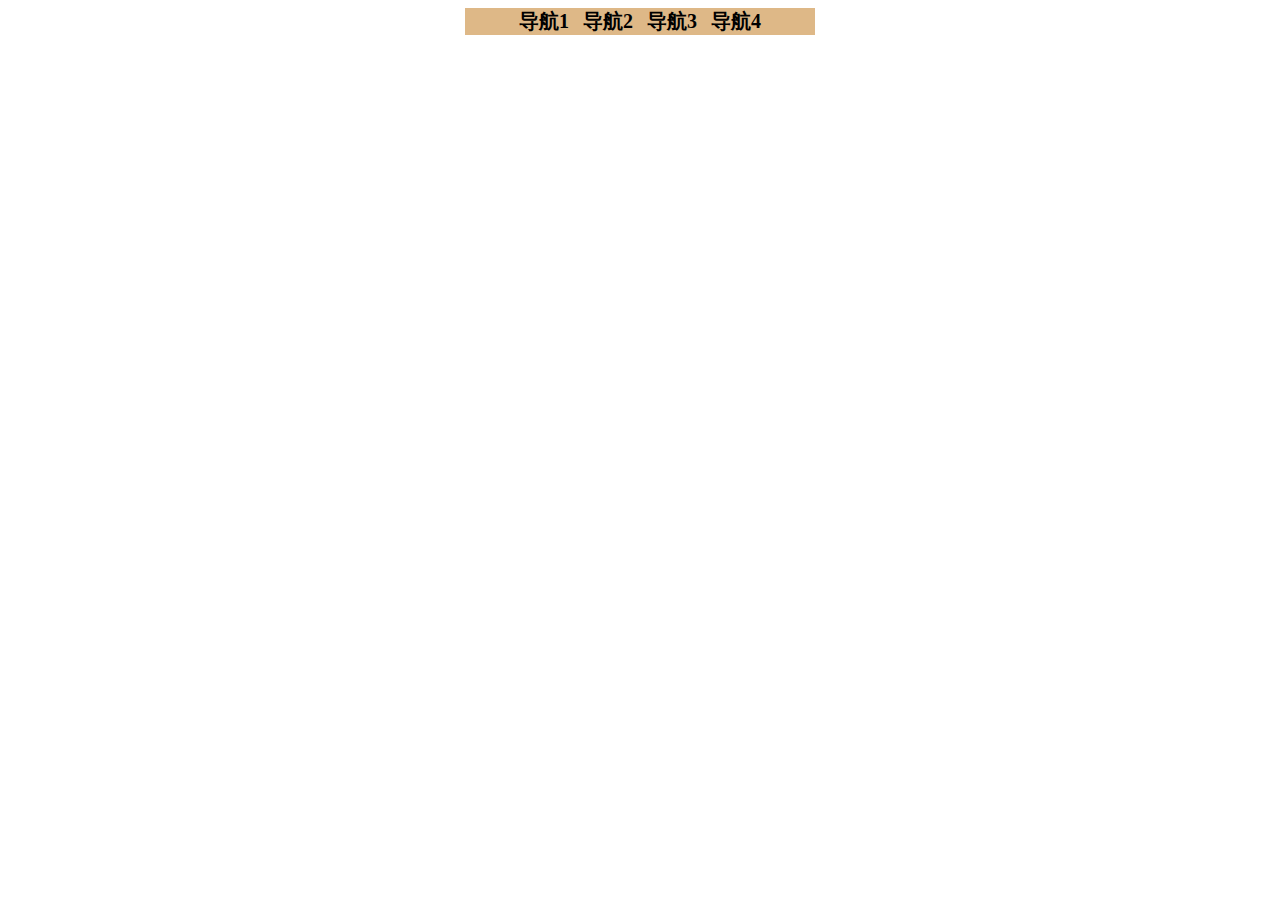
<file: mycss/align/align.html>
<!DOCTYPE html>
<html>
	<head>
		<meta charset="UTF-8">
		<title>对齐操作</title>
		<link rel="stylesheet" href="align.css" />
	</head>
	<body>
		<ul>
			<li><a href="#">导航1</</a></li>
			<li><a href="#">导航2</</a></li>
			<li><a href="#">导航3</</a></li>
			<li><a href="#">导航4</</a></li>
		</ul>
		
	</body>
</html>
</file>
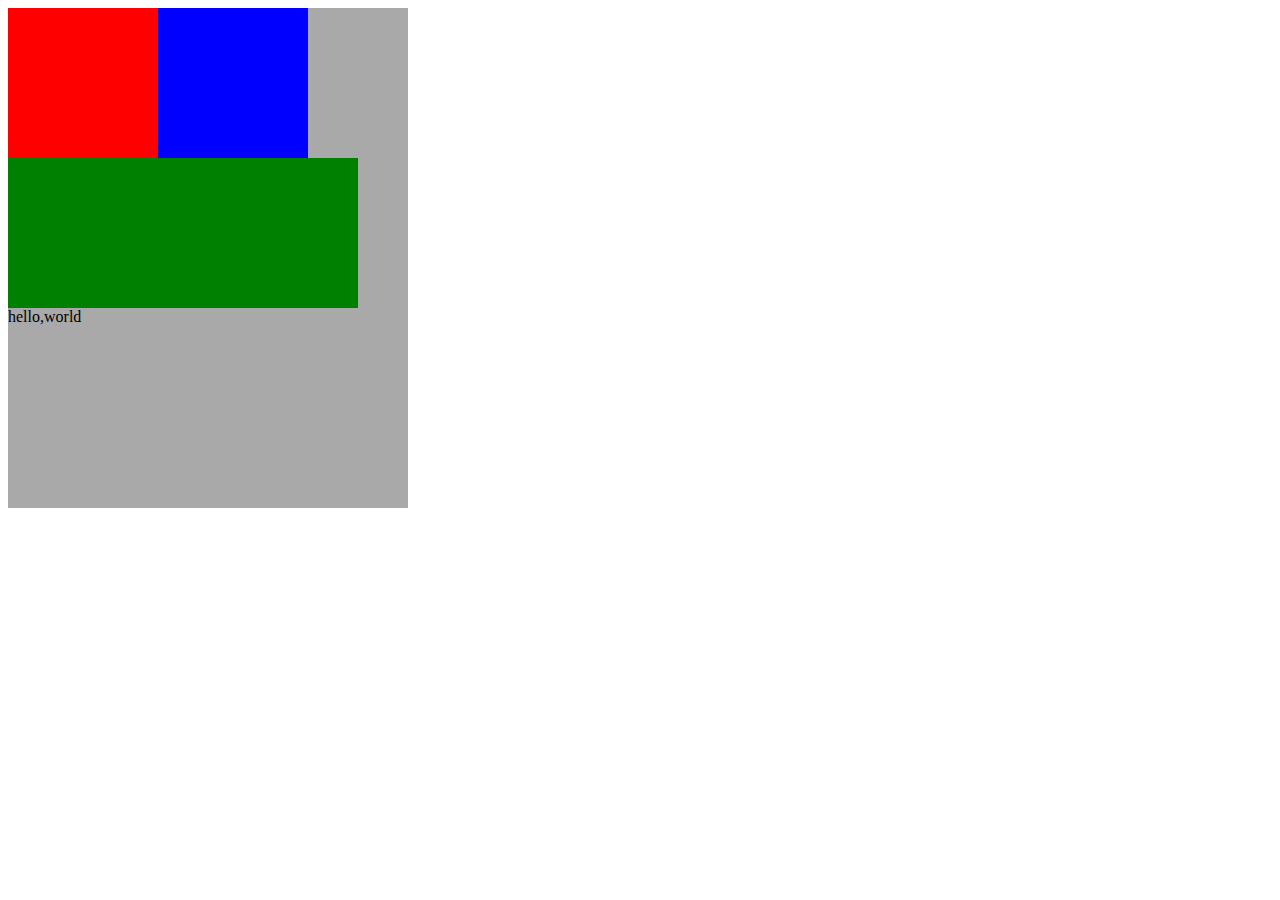
<file: mycss/float/float.html>
<!DOCTYPE html>
<html>
	<head>
		<meta charset="UTF-8">
		<title>float</title>
		<link rel="stylesheet" href="float.css" />
	</head>
	<body>
		<div id="container">
			<div id="fd"></div>
			<div id="sd"></div>
			<div id="td"></div>
			<div id="text">hello,world</div>
		</div>
	</body>
</html>
</file>
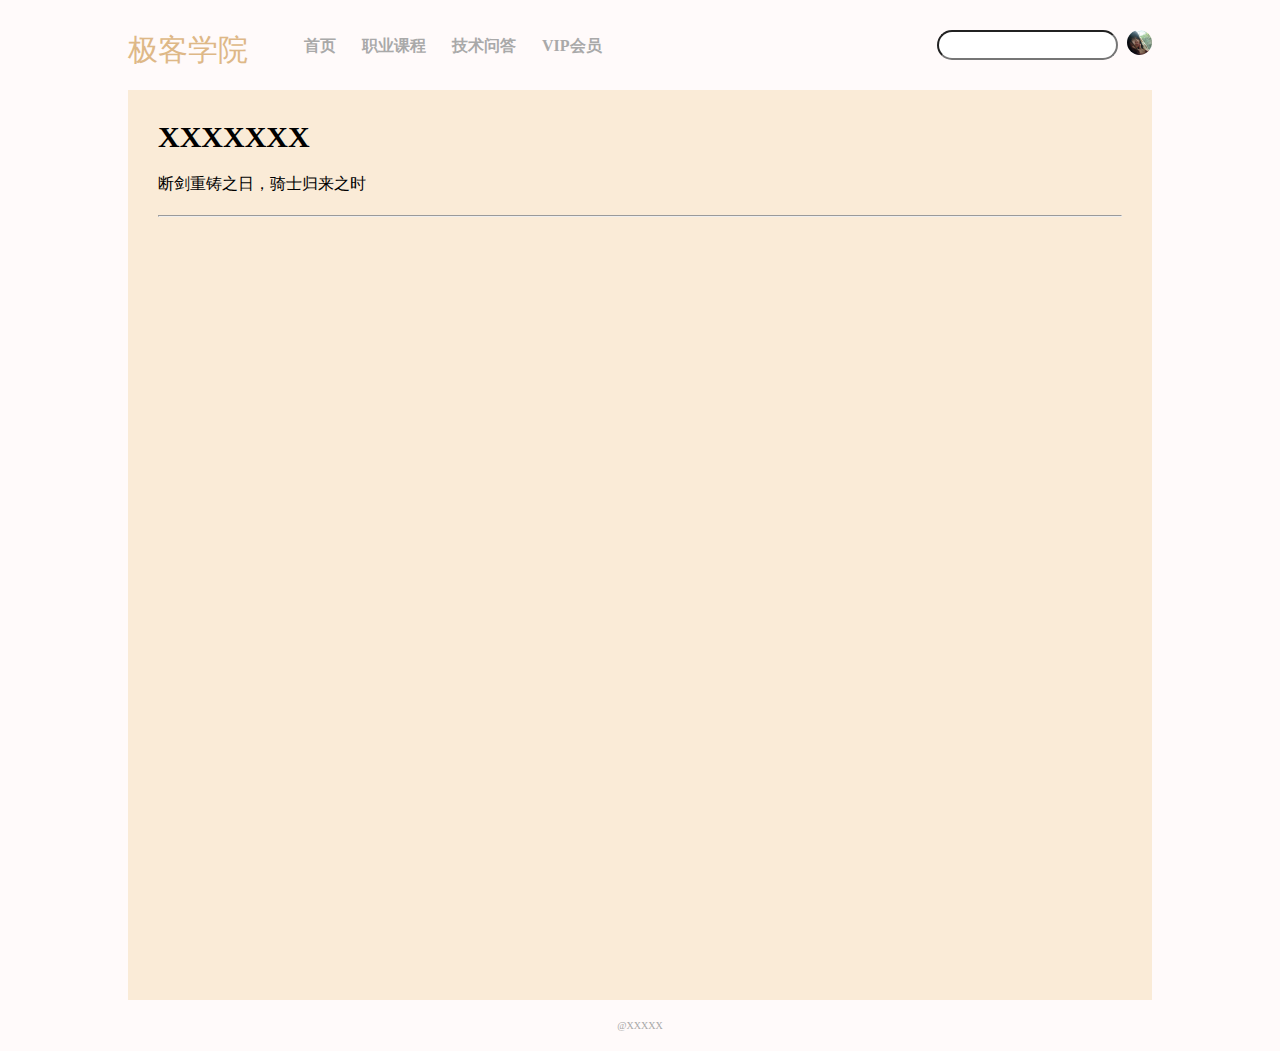
<file: mycss/imghm/imghm.html>
<!DOCTYPE html>
<html>
	<head>
		<meta charset="UTF-8">
		<title>111</title>
		<link rel="stylesheet" href="imghm1.css" />
	</head>
	<body>
		<div class="container">
			<div class="wrapper">
				<div class="head">
					<div class="head_nav"> 
						<div class="head_title">
							极客学院
						</div>
						<div class="head_navbar">
							<ul>
								<li><a href="#">首页</a></li>
								<li><a href="#">职业课程</a></li>
								<li><a href="#">技术问答</a></li>
								<li><a href="#">VIP会员</a></li>
							</ul>
						</div>
						<div class="head_img">
							<img src="../img/0112.jpg"/>
						</div>
						<div class="head_sop">
							<form>
								<input type="text" />
							</form>
						</div>
					</div>
				</div>
				<div class="body">
					<div class="body_title">
						<h3>XXXXXXX</h3>
						<p>断剑重铸之日，骑士归来之时</p>
					</div>
					<hr>
				</div>
				
			</div>
			<div class="foot">
				@XXXXX
			</div>
		</div>
		
	</body>
</html>
</file>
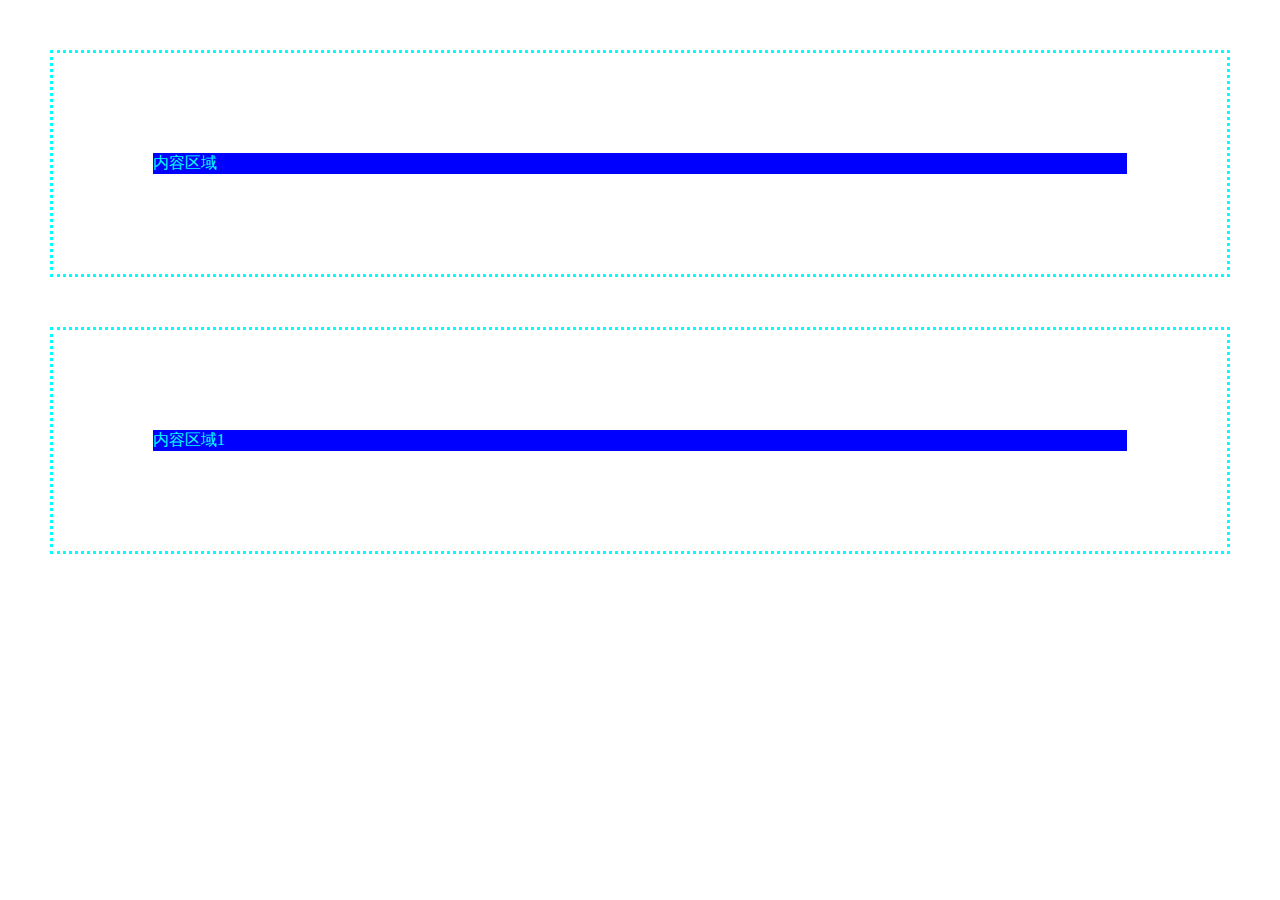
<file: mycss/jikexueyuan/text.html>
<!DOCTYPE html>
<html>
	<head>
		<meta charset="UTF-8">
		<title></title>
		<link rel="stylesheet" href="padding.css">
	</head>
	<body>
		<div class="container">
			<div class="bd">
				<div class="pd">
					<div class="content">
						内容区域
					</div>
				</div>
			</div>
		</div>
		
		<div class="container1">
			<div class="bd1">
				<div class="pd1">
					<div class="content1">
						内容区域1
					</div>
				</div>
			</div>
		</div>
	</body>
</html>
</file>
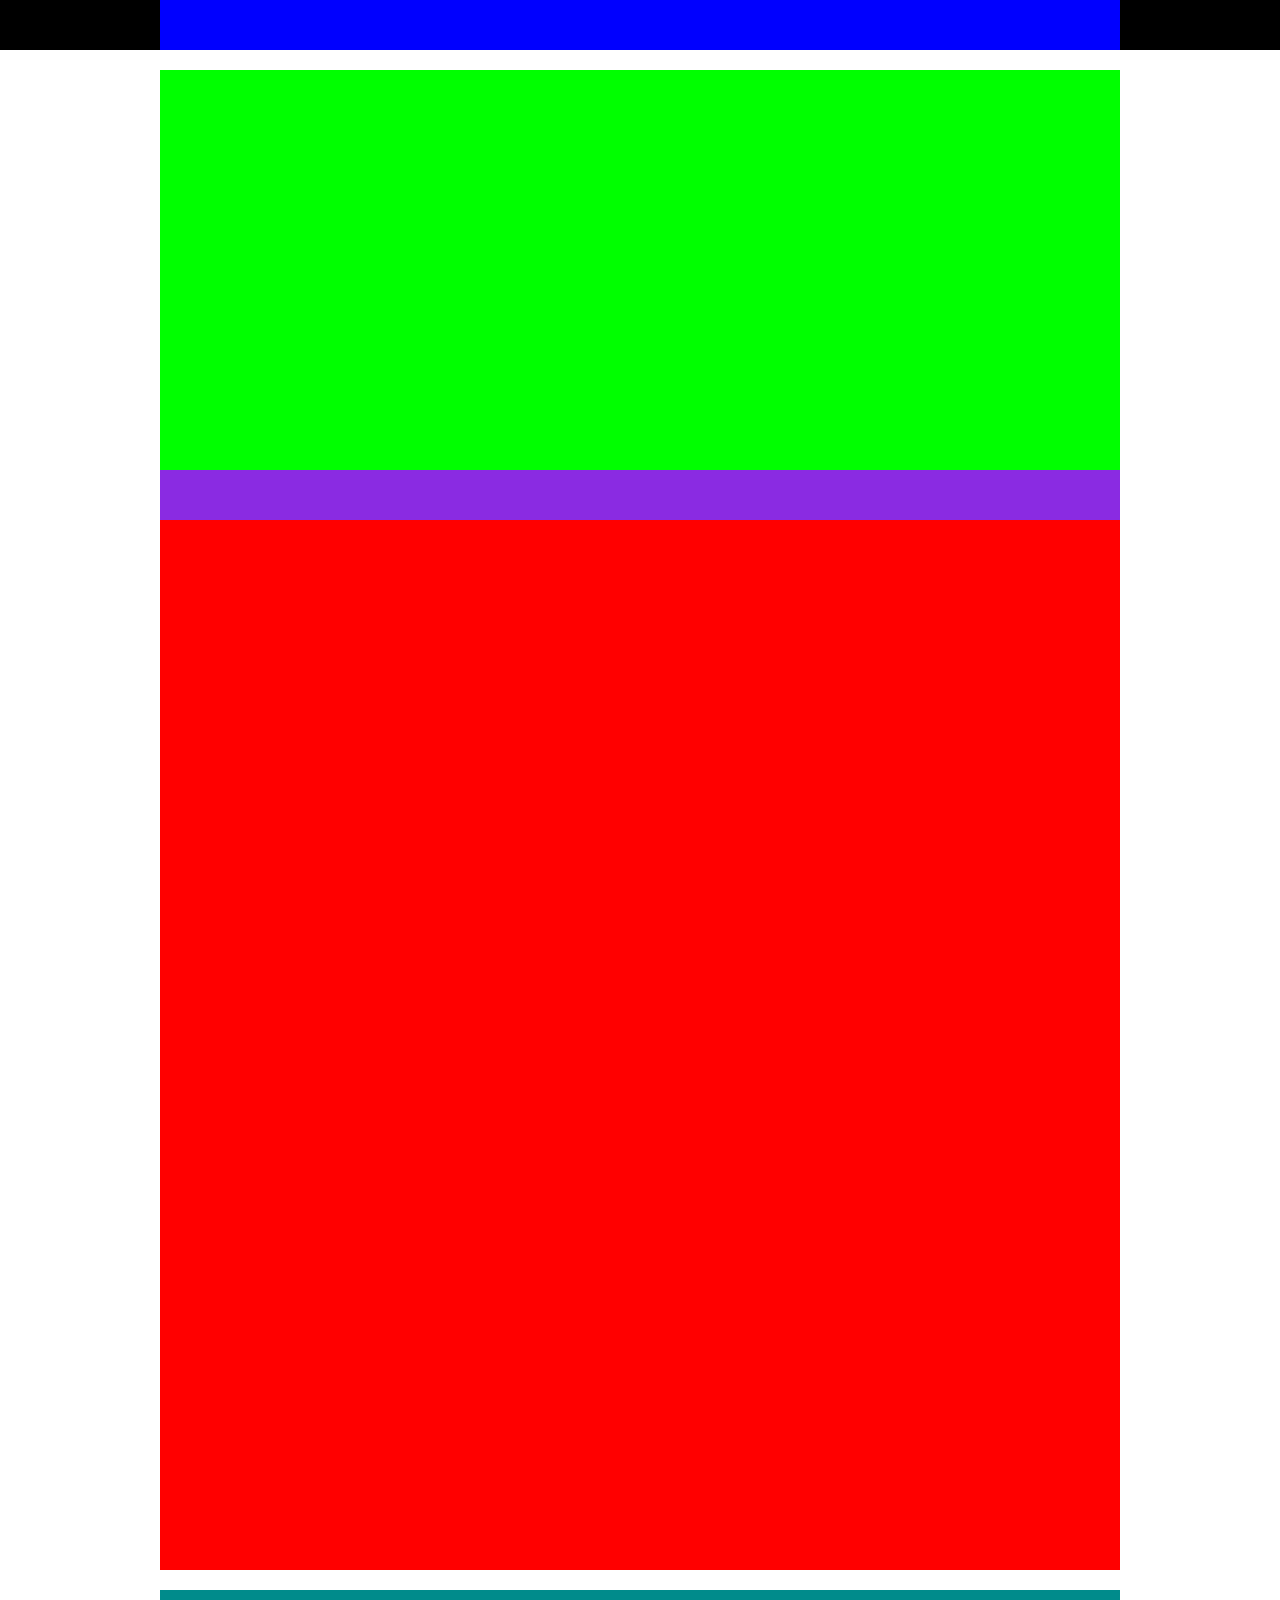
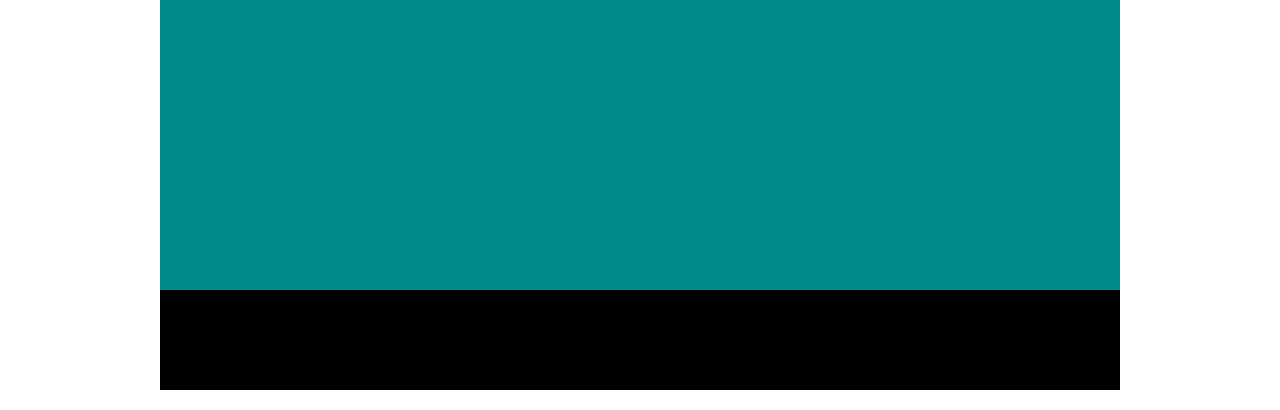
<file: mycss/padding/jike.html>
<!DOCTYPE html>
<html>
	<head>
		<meta charset="UTF-8">
		<title>盒子模型的应用</title>
		<link rel="stylesheet" href="jike.css">
	</head>
	<body>
		<div class="top">
			<div class="top_content">
			</div>
		</div>
		
		<div class="body">
			<div class="body_img"></div>
			<div class="body_content">
				<div class="body_no"></div>
			</div>
		</div>
		
		<div class="foot">
			<div class="foot_content"></div>
			<div class="foot_sub"></div>
		</div>
	</body>
</html>
</file>
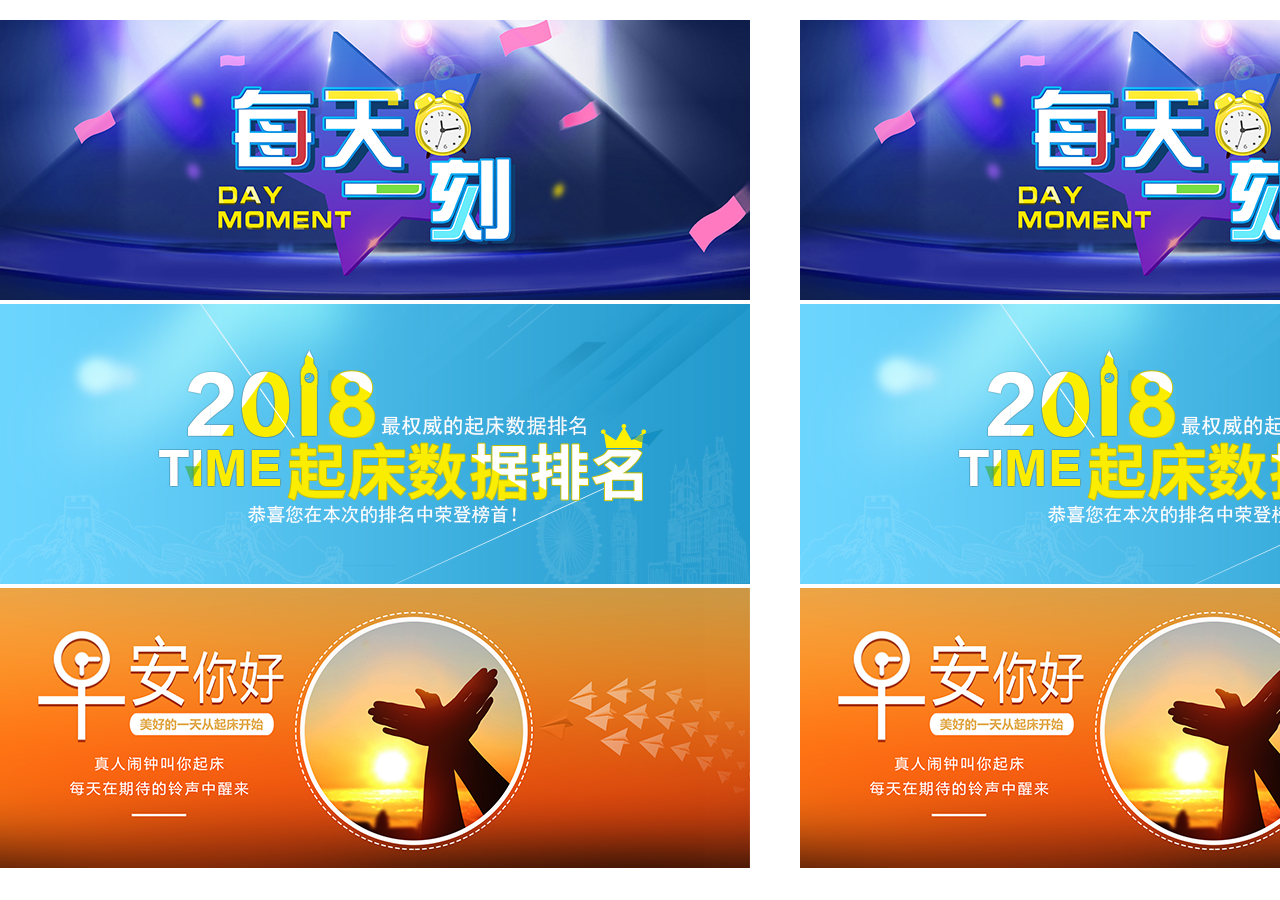
<file: mycss/posflo/posflo.html>
<!DOCTYPE html>
<html>
	<head>
		<meta charset="UTF-8">
		<title>定位浮动的应用</title>
		<link rel="stylesheet" href="posflo.css" />
	</head>
	<body>
		<div id="div1">
			<ul>
				<li><img src="../img/01.jpg"></li>
				<li><img src="../img/02.jpg"></li>
				<li><img src="../img/03.jpg"></li>
			</ul>
			<ul>
				<li><img src="../img/01.jpg"></li>
				<li><img src="../img/02.jpg"></li>
				<li><img src="../img/03.jpg"></li>
			</ul>
		</div>
	</body>
</html>
</file>
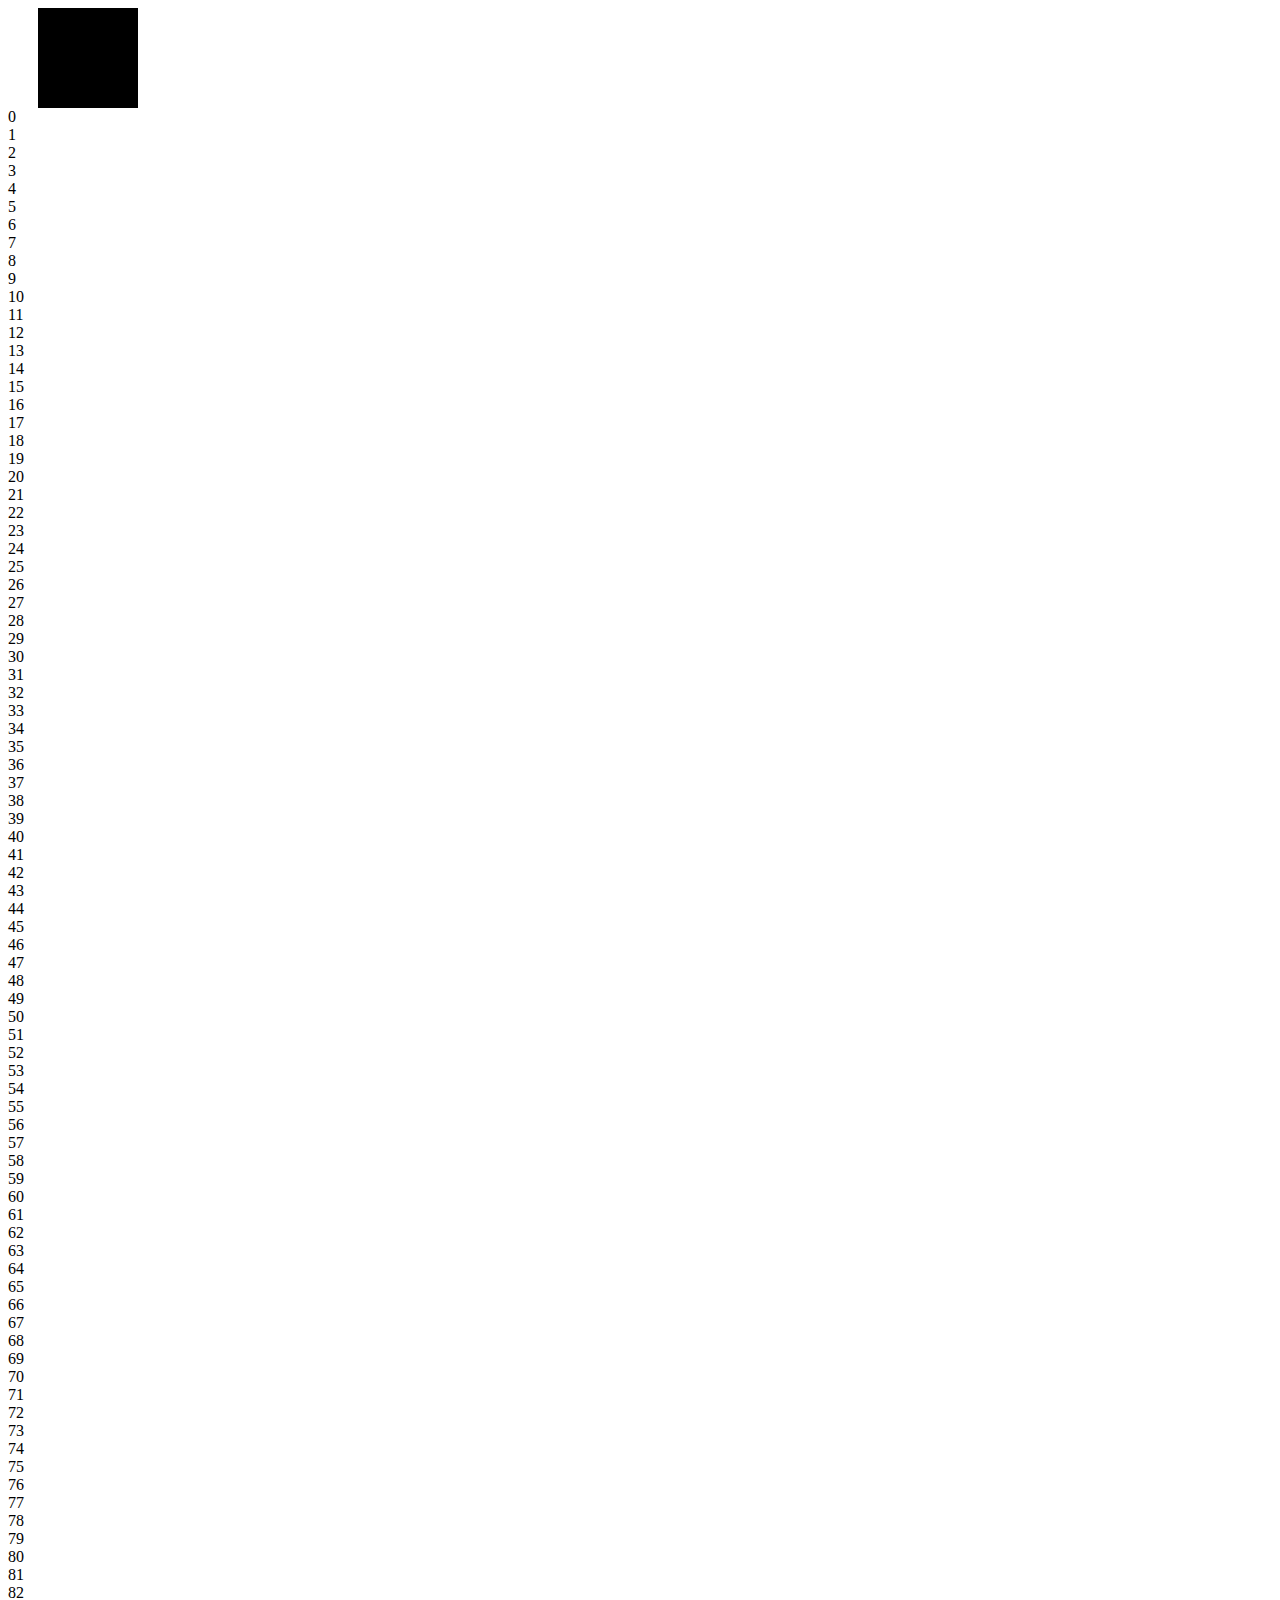
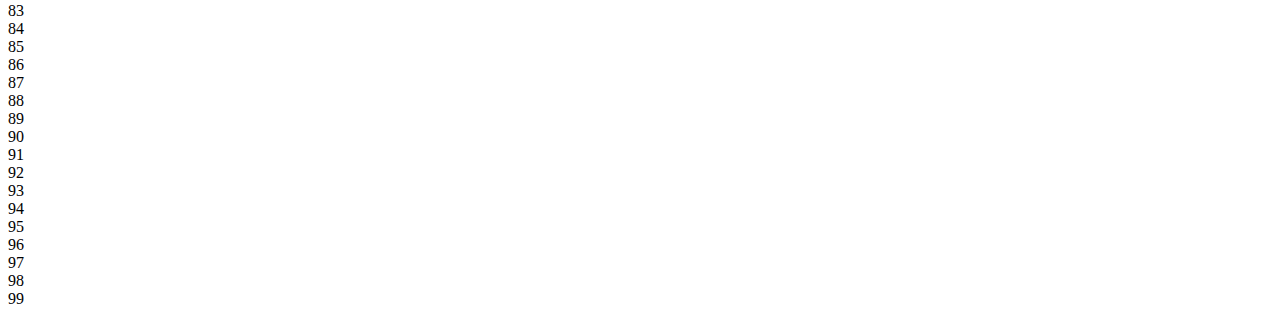
<file: mycss/position/position.html>
<!DOCTYPE html>
<html>
	<head>
		<meta charset="UTF-8">
		<title>定位</title>
		<link rel="stylesheet" href="position.css" />
	</head>
	<body>
		<div id="position1"></div>
		<script>
			for (var i=0;i<100; i++) {
				document.write(i+"<br>")
			}
		</script>
	</body>
</html>
</file>
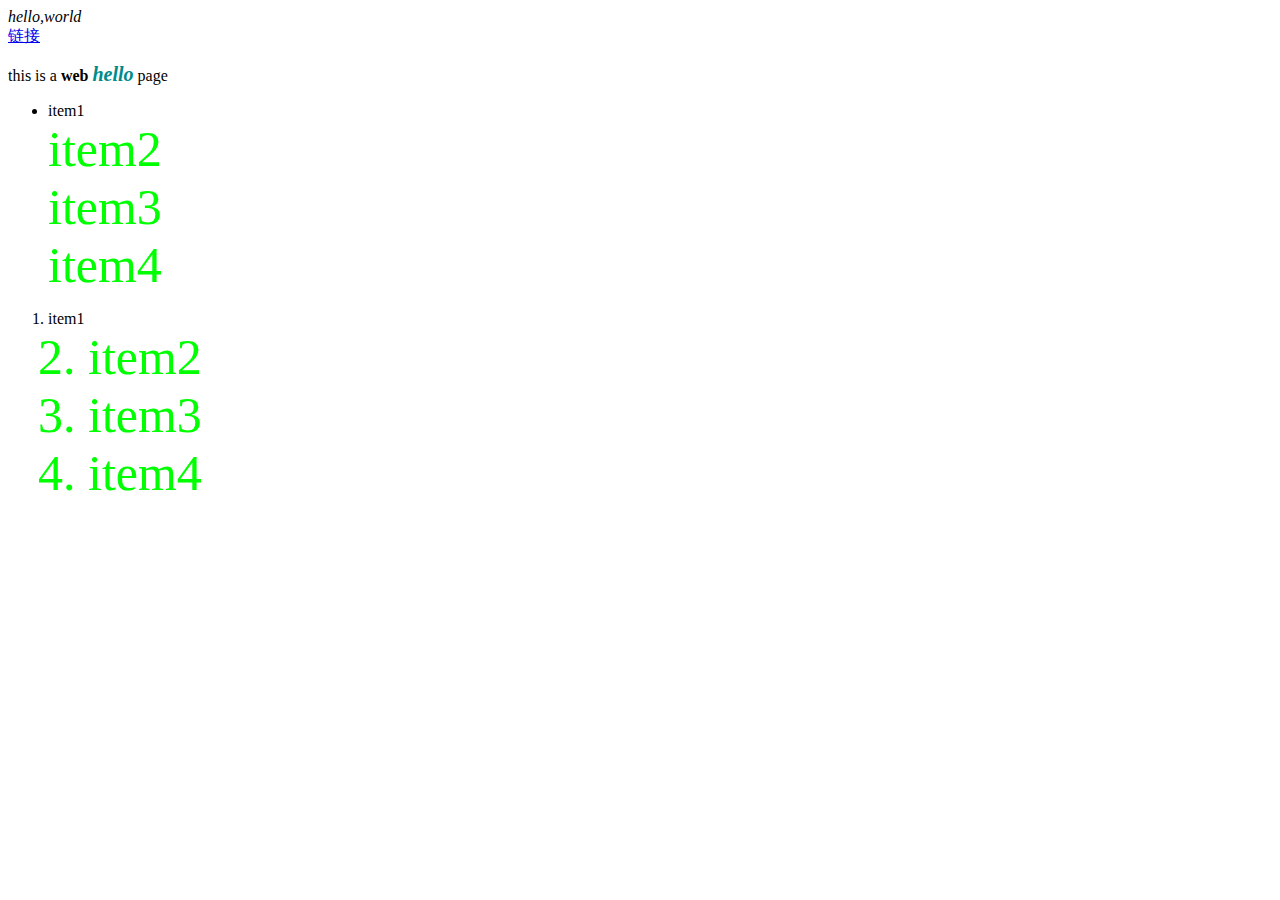
<file: mycss/selector/selector.html>
<!DOCTYPE html>
<html>
	<head>
		<meta charset="UTF-8">
		<title>选择器</title>
		<link rel="stylesheet" href="selector.css" />
	</head>
	<style>
		[title=as]{
			color: red;
		}
		[href="www.baidu.com"] {
			font-size: 25px;
		}
		/*模糊匹配*/
		[title~="title"] {
			
		}
	</style>
	<body>
		<div id="div1">
			hello,world
		</div>
		
		<a href="www.baidu11.com">链接</a>
		
		<p>this is a <strong>web <i> hello</i></strong> page</p>
		
		<div>
			<ul>
				<li>item1</li>
				<li>item2</li>
				<li>item3</li>
				<li>item4</li>
			</ul>
			
			<ol>
				<li>item1</li>
				<li>item2</li>
				<li>item3</li>
				<li>item4</li>
			</ol>
		</div>
		
	</body>
</html>
</file>
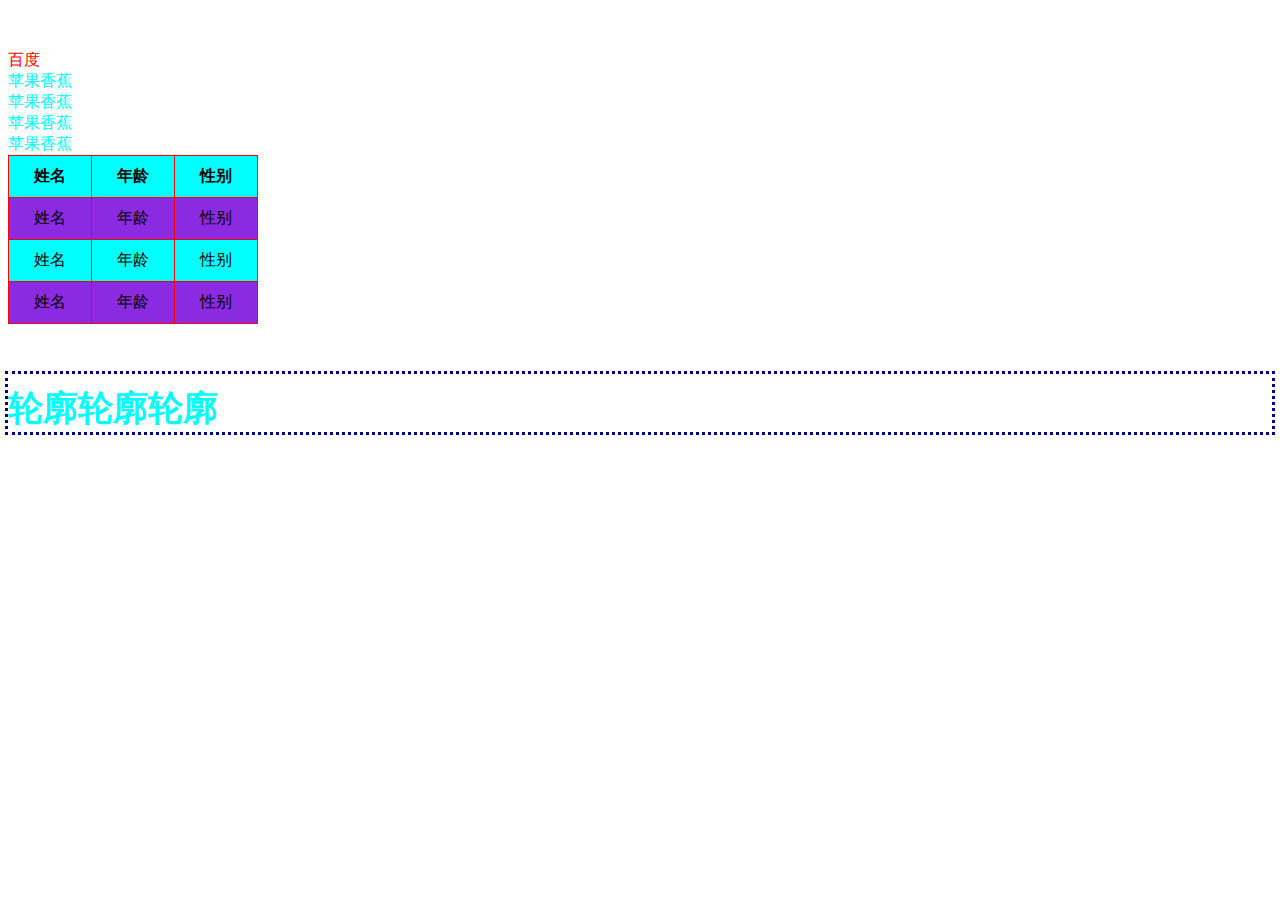
<file: mycss/text/text.html>
<!DOCTYPE html>
<html>
	<head>
		<meta charset="UTF-8">
		<title></title>
		<link rel="stylesheet" href="../text/text.css" />
	</head>
	<body>
		<p></p>
		<a href="https://www.baidu.com">百度</a>
		
		<ur>
			<li>苹果香蕉</li>
			<li>苹果香蕉</li>
			<li>苹果香蕉</li>
			<li>苹果香蕉</li>
		</ur>
		
		<table>
			<tr>
				<th>姓名</th>
				<th>年龄</th>
				<th>性别</th>
			</tr>
			<tr class="alt">
				<td>姓名</td>
				<td>年龄</td>
				<td>性别</td>
			</tr>
			<tr>
				<td>姓名</td>
				<td>年龄</td>
				<td>性别</td>
			</tr>
			<tr class="alt"> 
				<td>姓名</td>
				<td>年龄</td>
				<td>性别</td>
			</tr>
		</table>
		
		<p id="poulin">轮廓轮廓轮廓</p>
		
	</body>
</html>
</file>
<file: mycss/align/align.css>
ul{
	list-style-type: none;
	text-align: center;
	width: 350px;
	margin: 0px auto;
	padding: 0px;
	background-color: burlywood;
}
a:link, a:visited{
	text-decoration: none;
	background-color: burlywood;
	color: black;
	width:50px;
	text-align: center;
}
a:active, a:hover{
	background-color: crimson;
}
li{
	display: inline;
	padding: 3px;
	padding-left: 5px;
	padding-right: 5px;
	font-size: 20px;
	font-weight: bold;
}
</file>
<file: mycss/float/float.css>
#fd{
	width: 150px;
	height: 150px;
	background-color: red;
	float: left;
}
#sd{
	width: 150px;
	height: 150px;
	background-color: blue;
	float: left;
}
#td{
	width: 350px;
	height: 150px;
	background-color: green;
	float: left;
}
#container{
	width: 400px;
	height: 500px;
	background-color: darkgray;
}
#text{
	clear: both;
}
</file>
<file: mycss/imghm/imghm1.css>
*{
	margin:0px;
	padding: 0px;;
}
body{
	background-color: snow;
}
.wrapper{
	width: 80%;
	height: 1000px;
	background-color: antiquewhite;
	margin: 0px auto;
}
.head{
	width: 100%;
	height: 90px;;
	background-color: snow;
	margin: 0px auto;
}
ul{
	margin-left: 40px;
	float: left;
	list-style: none;
	padding-top: 6px;
	padding-bottom: 6px;
}
li{
	display: inline;
	padding-left: 10px;
}
a:link, a:visited{
	font-weight: bold;
	color: darkgray;
	text-align: center;
	padding: 6px;
	text-decoration: none;
}
a:hover, a:active{
	color: dimgray;
}
.head_title{
	float: left;
	font-family: "arial, helvetica, sans-serif";
	font-size: 30px;
	color: burlywood;
}
.head_nav{
	padding-bottom: 30px;
	padding-top: 30px;
	width: 100%;
	height: 30px;
	position: relative;
}
.head_img img{
	width: 25px;
	height: 25px;
	border-radius: 25px;
	display: inline;
	float: right;
	
}
.head_sop form{
	float: right;
	width: 100px;
	height: 26px;
	position: relative;
	margin-right: 90px;
}
form input{
	height: 26px;
	border-radius: 30px;
}
.foot{
	padding-top: 20px;
	padding-bottom: 20px;
	text-align: center;
	font-size: 10px;
	color: darkgray;
	vertical-align: middle;
}
.body{
	padding: 30px;
	height: auto;
	width: auto;
}
.body_title h3{
	font-size: 30px;
	font-family: "arial, helvetica, sans-serif";
}
.body_title p{
	margin-top: 20px;
	margin-bottom: 20px;
}
</file>
<file: mycss/jikexueyuan/padding.css>
body{
	margin: 0px;
	color: #00FFFF;
}
p{
	font-size: 50px;
	font-family:"宋体";
	font-style: initial;
	font-variant: all-petite-caps;
	font-weight: bold;
}
/*普通的，未被访问的额链接
  text-decoration 去掉连接中的下划线
 * */
a:link{
	color: #FF0000;
	text-decoration: none
}
/*用户已访问的连接*/
a:visited{
	color: #00ff00;
}
/*鼠标悬浮链接上方*/
a:hover{
	color: #0000FF;
}
/*链接被点击的时刻*/
a:active{
	color: #00FFFF;
}

ul li{
	/*list-style-type: circle;*/
	list-style-image: url(../img/HBuilder.png);
	list-style-position: inside;
}

td{
	padding-left: 100px;
	padding-top: 100px;
}

.container{
	margin: 50px;
}
.bd{
	border-style: dotted;
}
.pd{
	padding: 100px;
}
.content{
	background-color: blue;
}

/*外边距合并*/
.container1{
	margin: 50px;
}
.bd1{
	border-style: dotted;
}
.pd1{
	padding: 100px;
}
.content1{
	background-color: blue;
}
</file>
<file: mycss/padding/jike.css>
*{
	margin: 0px;
	padding: 0px;
}
.top{
	width: 100%;
	height: 50px;
	background-color: #000000;
}
.top_content{
	width: 75%;
	height: 50px;
	margin: 0px auto;
	background-color: blue;
}
.body{
	width: 75%;
	height: 1500px;
	margin: 20px auto;
	background-color: #00FFFF;
}
.body_img{
	height: 400px;
	margin: 0px auto;
	background-color: #00FF00;
}
.body_no{
	height: 50px;
	background-color: #8A2BE2;
}
.body_content{
	height: 1100px;
	width: 100%;
	background-color: #FF0000;
}
.foot{
	width: 75%;
	height: 400px;
	background-color: indigo;
	margin: 20px auto;
}
.foot_content{
	height: 300px;
	background-color: darkcyan;
}
.foot_sub{
	height: 100px;
	background-color: black;
}
</file>
<file: mycss/posflo/posflo.css>
*{
	margin: 0px;
	padding: 0px;
}

li{
	list-style: none;
}
#div1{
	width: 1650px;
	height: auto;
	margin: 20px auto;
}
ul{
	width: 800px;
	float: left;
}
</file>
<file: mycss/position/position.css>
#position1{
	width: 100px;
	height: 100px;
	background-color: #000000;
	position: relative;
	left: 30px;
}
</file>
<file: mycss/selector/selector.css>
.p1{
	color: red;
}
.p2{
	font-size: 20px;
}
.p1.p2{
	font-style: italic;
}
#div1{
	font-style: oblique;
}

p>strong>i{
	color:#008B8B;
	font-size: 20px;
}

ul 	li+li{
	font-size: 50px;
	color: #00FF00;
	list-style: none;
}

ol li+li{
	font-size: 50px;
	color: #00FF00;
	margin-left: 40px;
}
</file>
<file: mycss/text/text.css>
body{
	color: #00FFFF;
}
p{
	font-size: 50px;
	font-family:"宋体";
	font-style: initial;
	font-variant: all-petite-caps;
	font-weight: bold;
}
/*普通的，未被访问的额链接
  text-decoration 去掉连接中的下划线
 * */
a:link{
	color: #FF0000;
	text-decoration: none
}
/*用户已访问的连接*/
a:visited{
	color: #00ff00;
}
/*鼠标悬浮链接上方*/
a:hover{
	color: #0000FF;
}
/*链接被点击的时刻*/
a:active{
	color: #00FFFF;
}

ul li{
	/*list-style-type: circle;*/
	list-style-image: url(../img/HBuilder.png);
	list-style-position: inside;
}

table,tr,th,td{
	border: 1px solid red;
	text-align: center;
	padding: 10px;
}
table{
	width: 250px;
	height: 150px;
	border-collapse: collapse;
	background: aqua;
	color: black;
}
.alt {
	background-color: #8A2BE2;
	text-align: left;
}


#tb td, #tb th{
	
}

#tb tr.alt td{
	
}

#poulin{
	outline-style: dotted;
	outline-color: darkblue;
	outline-width: 2x;
}
</file>
